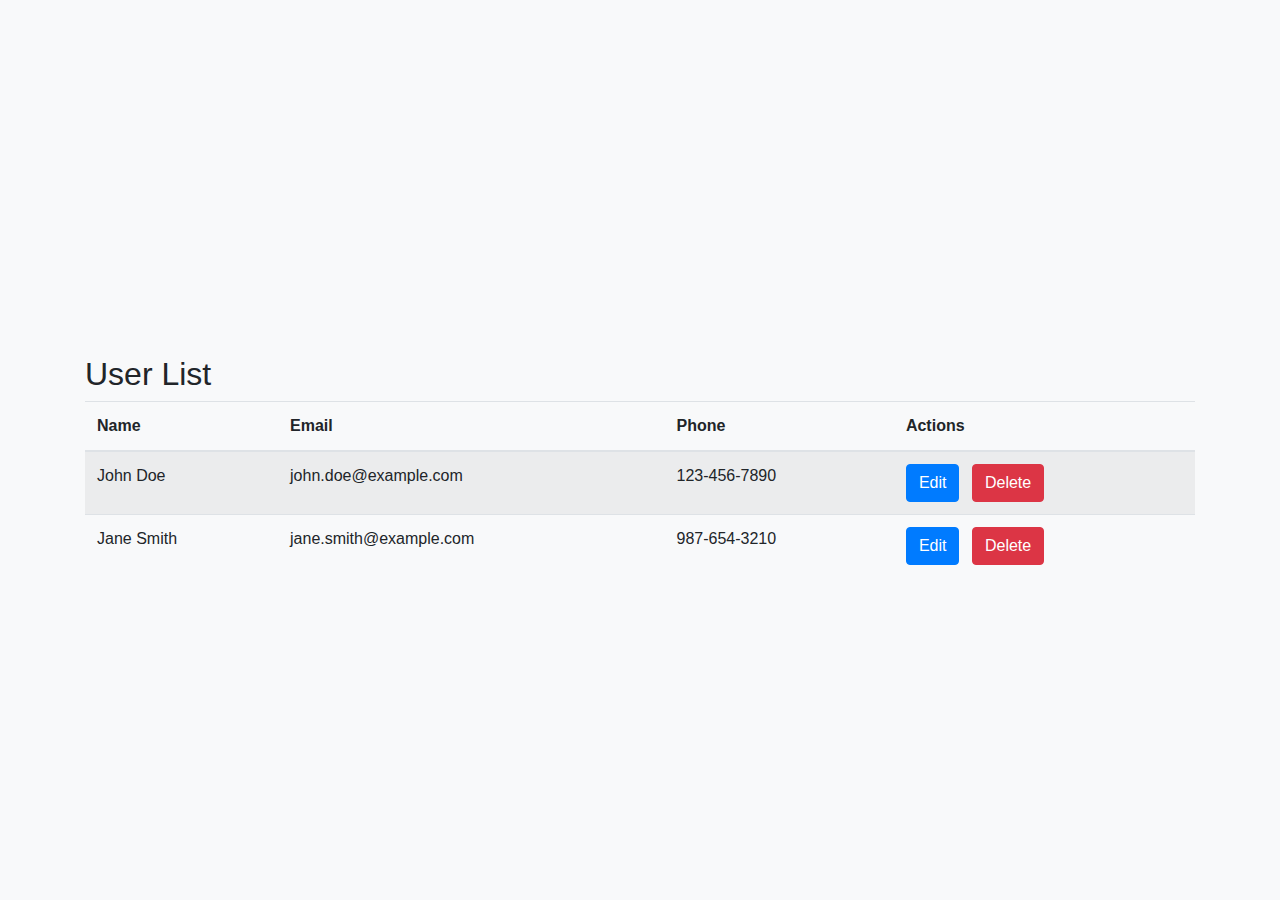
<file: index.html>
<!DOCTYPE html>
<html lang="en">
<head>
    <meta charset="UTF-8">
    <meta name="viewport" content="width=device-width, initial-scale=1.0">
    <title>User List</title>
    <!-- Bootstrap CSS -->
    <link rel="stylesheet" href="./CSS/style.css">
</head>
<body>
    <div class="container mt-5">
        <h2>User List</h2>
        <table class="table table-striped">
            <thead>
                <tr>
                    <th>Name</th>
                    <th>Email</th>
                    <th>Phone</th>
                    <th>Actions</th>
                </tr>
            </thead>
            <tbody>
                <tr>
                    <td>John Doe</td>
                    <td>john.doe@example.com</td>
                    <td>123-456-7890</td>
                    <td>
                        <button class="btn btn-primary mr-2">Edit</button>
                        <button class="btn btn-danger">Delete</button>
                    </td>
                </tr>
                <tr>
                    <td>Jane Smith</td>
                    <td>jane.smith@example.com</td>
                    <td>987-654-3210</td>
                    <td>
                        <button class="btn btn-primary mr-2">Edit</button>
                        <button class="btn btn-danger">Delete</button>
                    </td>
                </tr>
                <!-- Add more user rows as needed -->
            </tbody>
        </table>
    </div>

    <!-- Bootstrap JS and dependencies -->
    <script src="https://code.jquery.com/jquery-3.5.1.slim.min.js"></script>
    <script src="https://cdn.jsdelivr.net/npm/@popperjs/core@2.5.3/dist/umd/popper.min.js"></script>
    <script src="https://stackpath.bootstrapcdn.com/bootstrap/4.5.2/js/bootstrap.min.js"></script>
</body>
</html>
</file>
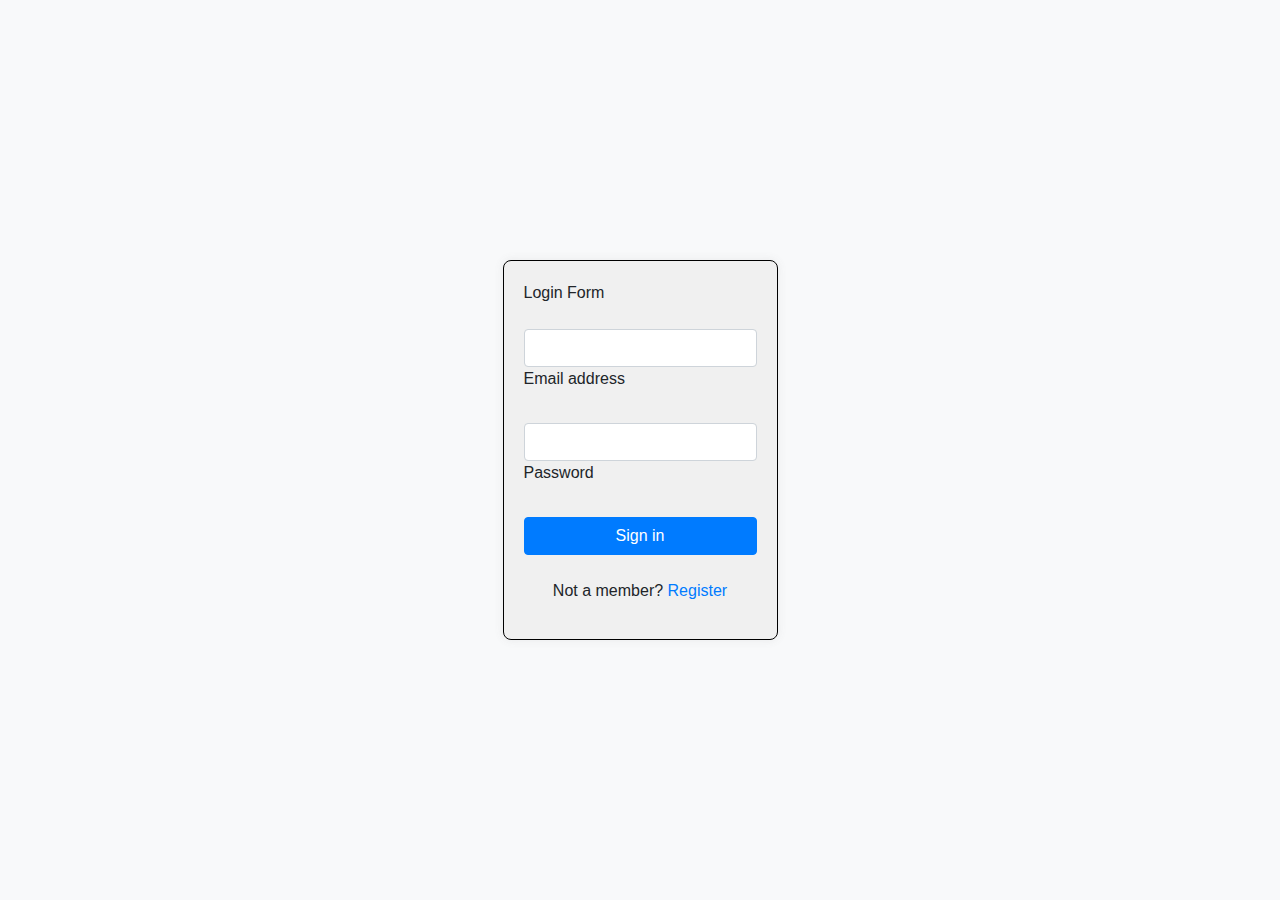
<file: login.html>
<!DOCTYPE html>
<html lang="en">
<head>
    <meta charset="UTF-8">
    <meta name="viewport" content="width=device-width, initial-scale=1.0">
    <title>Login Form</title>
    <!-- Link to external CSS file -->
    <link rel="stylesheet" href="./CSS/style.css">
</head>
<body>
    <form class="form-container">

         <!-- Email input -->
         <div class="form-outline mb-4">
            Login Form
         </div>


        <!-- Email input -->
        <div class="form-outline mb-4">
            <input type="email" id="form2Example1" class="form-control" />
            <label class="form-label" for="form2Example1">Email address</label>
        </div>
    
        <!-- Password input -->
        <div class="form-outline mb-4">
            <input type="password" id="form2Example2" class="form-control" />
            <label class="form-label" for="form2Example2">Password</label>
        </div>

        </div>
    
        <!-- Submit button -->
        <button type="button" class="btn btn-primary btn-block mb-4">Sign in</button>
    
        <!-- Register buttons -->
        <div class="text-center">
            <p>Not a member? <a href="#!">Register</a></p>
        </div>
    </form
</file>
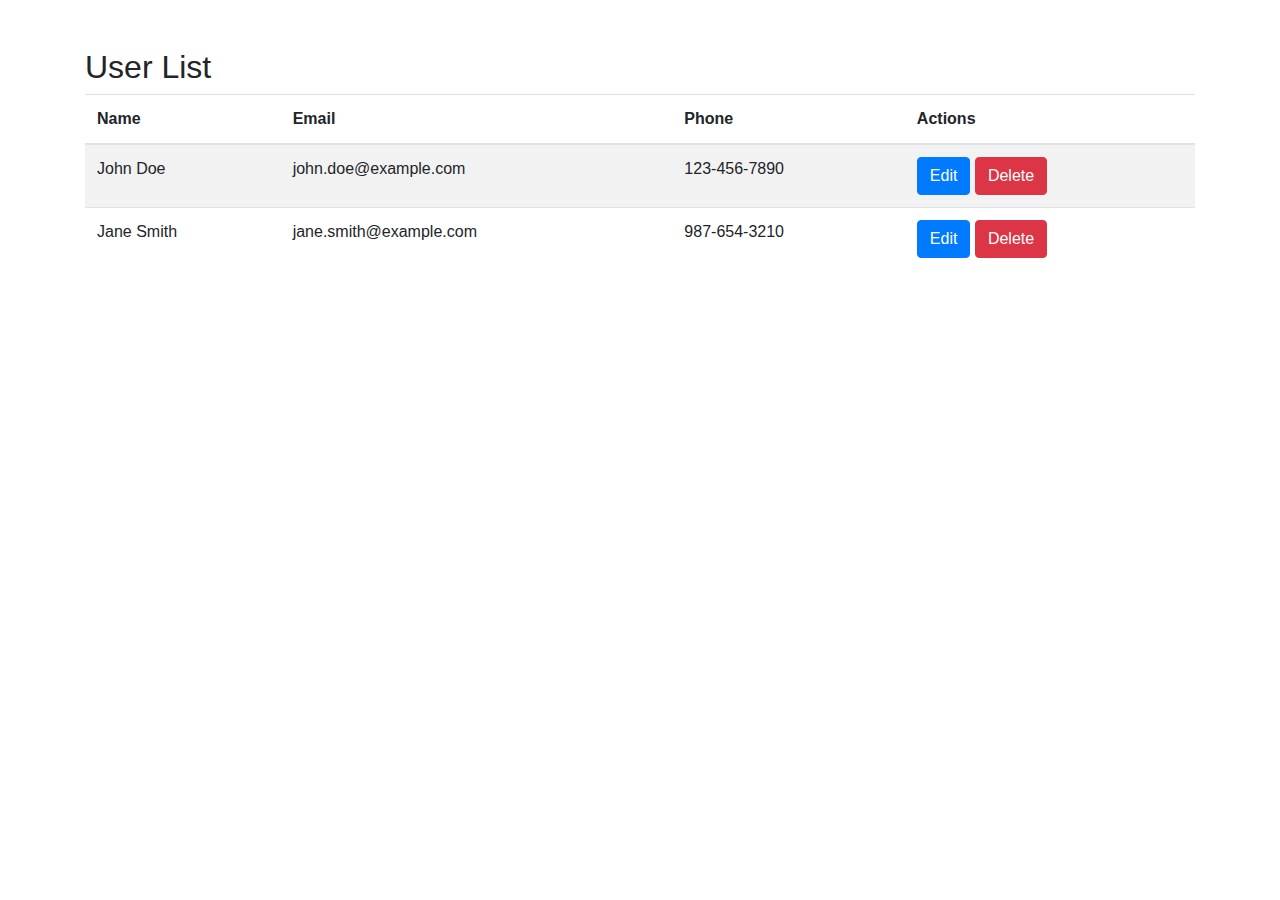
<file: profile.html>
<!DOCTYPE html>
<html lang="en">
<head>
    <meta charset="UTF-8">
    <meta name="viewport" content="width=device-width, initial-scale=1.0">
    <title>User List</title>
    <!-- Bootstrap CSS -->
    <link href="https://stackpath.bootstrapcdn.com/bootstrap/4.5.2/css/bootstrap.min.css" rel="stylesheet">
</head>
<body>
    <div class="container mt-5">
        <h2>User List</h2>
        <table class="table table-striped">
            <thead>
                <tr>
                    <th>Name</th>
                    <th>Email</th>
                    <th>Phone</th>
                    <th>Actions</th>
                </tr>
            </thead>
            <tbody>
                <tr>
                    <td>John Doe</td>
                    <td>john.doe@example.com</td>
                    <td>123-456-7890</td>
                    <td>
                        <button class="btn btn-primary">Edit</button>
                        <button class="btn btn-danger">Delete</button>
                    </td>
                </tr>
                <tr>
                    <td>Jane Smith</td>
                    <td>jane.smith@example.com</td>
                    <td>987-654-3210</td>
                    <td>
                        <button class="btn btn-primary">Edit</button>
                        <button class="btn btn-danger">Delete</button>
                    </td>
                </tr>
                <!-- Add more user rows as needed -->
            </tbody>
        </table>
    </div>

    <!-- Bootstrap JS and dependencies -->
    <script src="https://code.jquery.com/jquery-3.5.1.slim.min.js"></script>
    <script src="https://cdn.jsdelivr.net/npm/@popperjs/core@2.5.3/dist/umd/popper.min.js"></script>
    <script src="https://stackpath.bootstrapcdn.com/bootstrap/4.5.2/js/bootstrap.min.js"></script>
</body>
</html>
</file>
<file: CSS/style.css>
/* Import Bootstrap CSS */
@import url('https://stackpath.bootstrapcdn.com/bootstrap/4.5.2/css/bootstrap.min.css');

/* Center-align and add margin for centering */
body {
    display: flex;
    justify-content: center;
    align-items: center;
    height: 100vh; /* Ensure the form is vertically centered */
    margin: 0; /* Remove default margin */
    background-color: #f8f9fa;
    width: 100%;
}

.centered-form {
    display: flex;
    justify-content: center;
    align-items: center;
    min-height: 100vh;
}

/* Style for the form container */
.form-container {
    padding: 20px;
    background-color: #f0f0f0;
    border-radius: 8px;
    box-shadow: 0 0 10px rgba(99, 98, 98, 0.1);
    border: 1px solid black;
}
</file>
